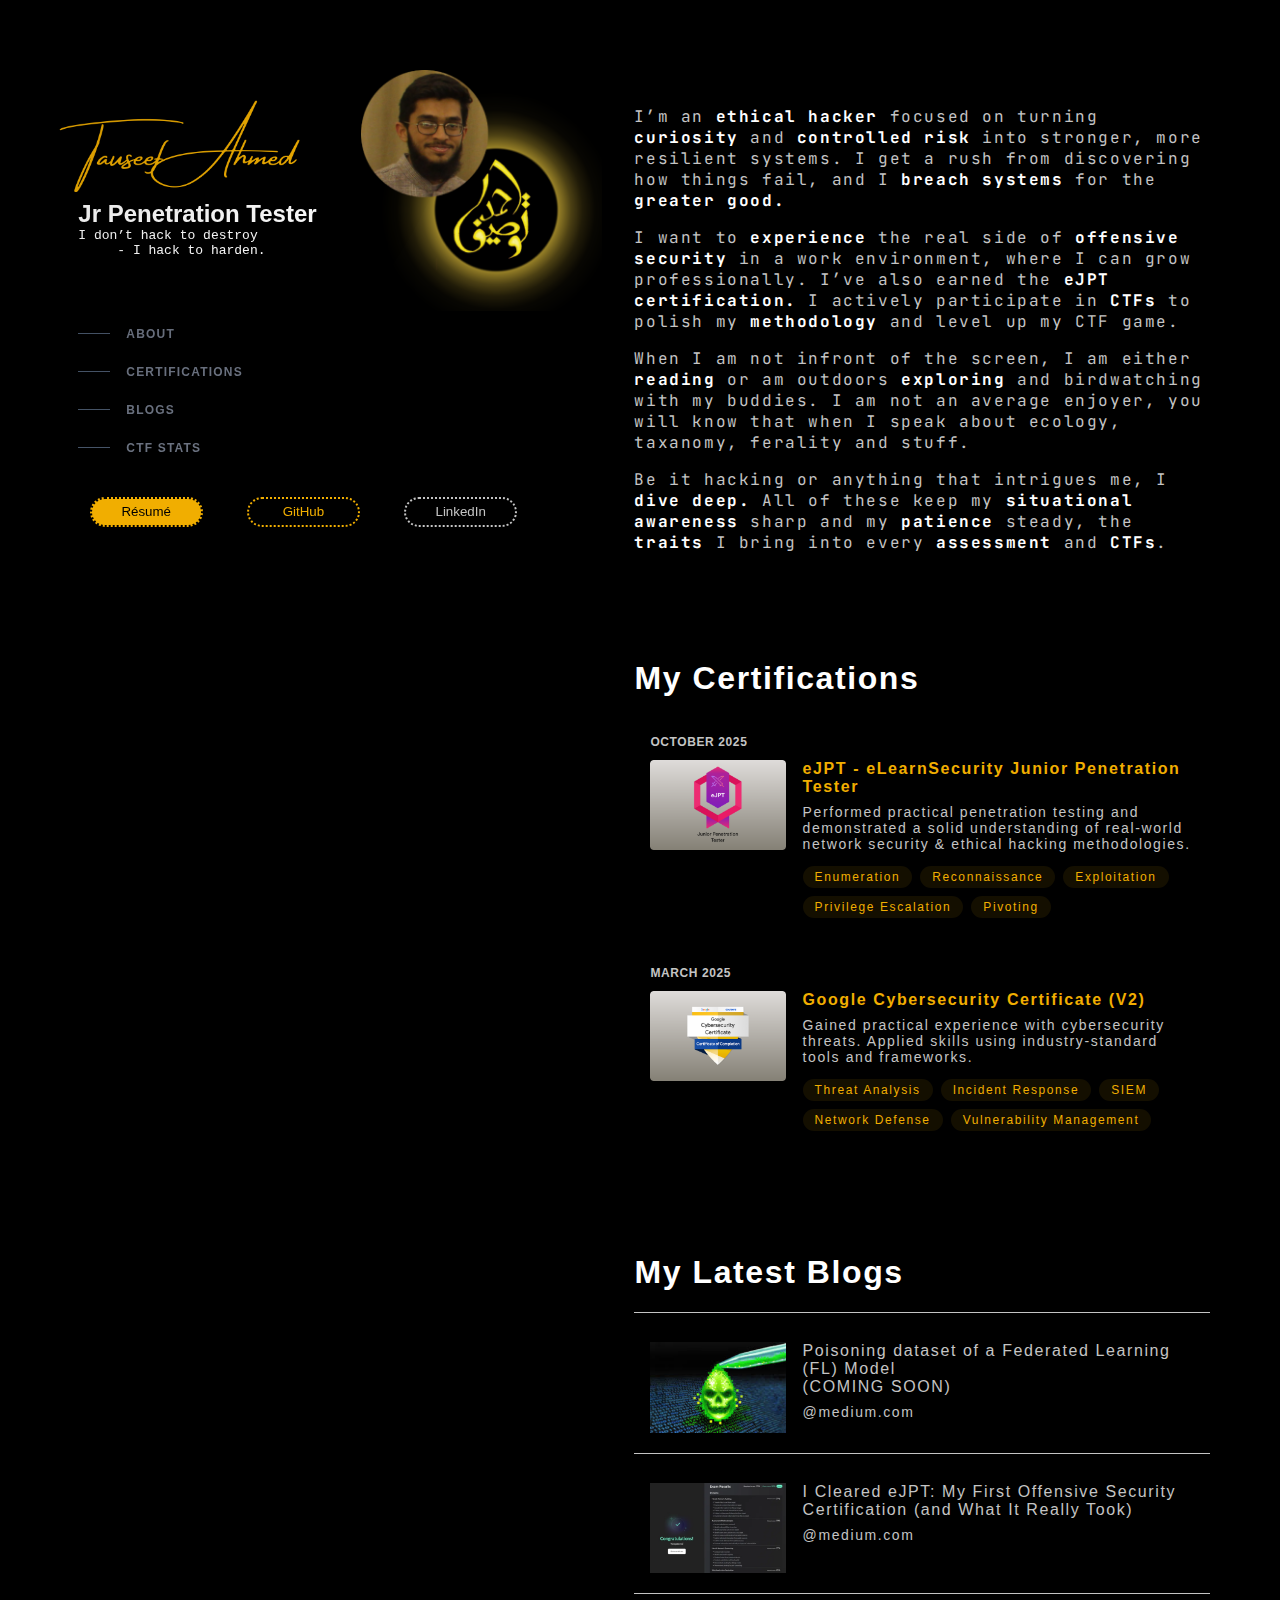
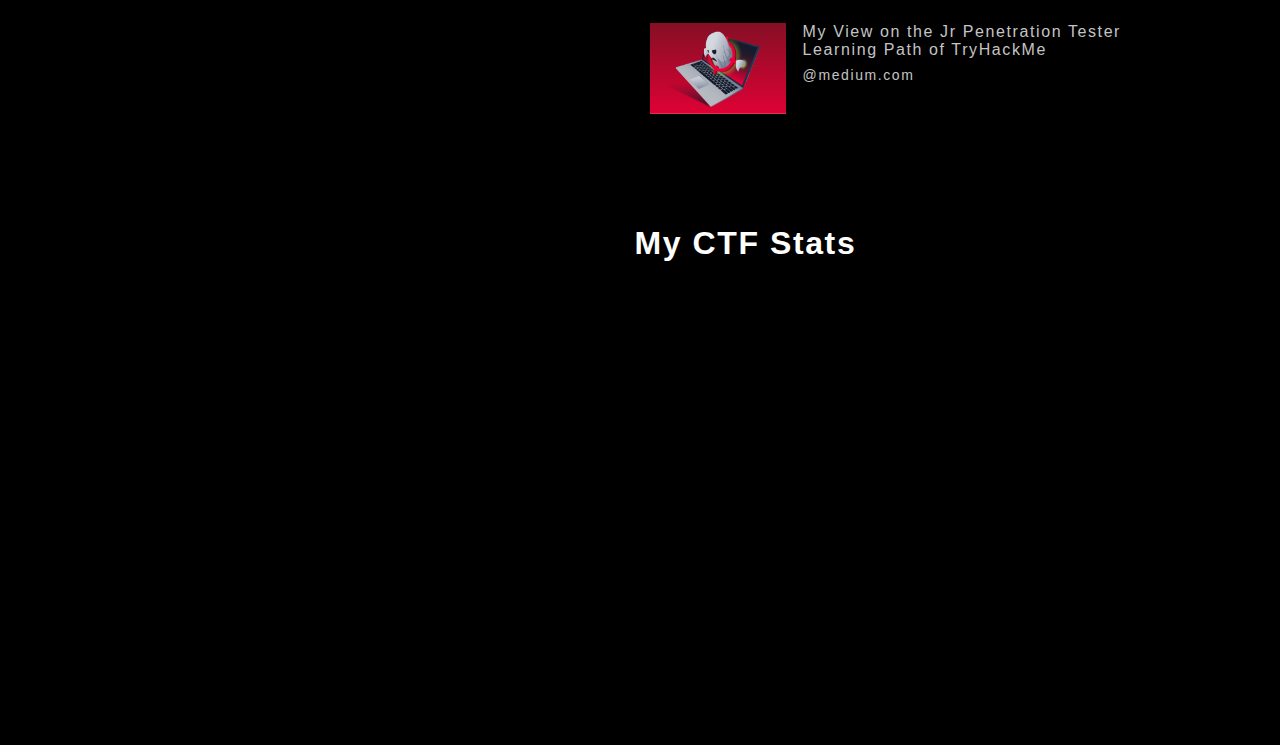
<file: index.html>
<!DOCTYPE html>
<html lang="en">
<head>
  <meta charset="UTF-8">
  <meta name="viewport" content="width=device-width, initial-scale=1.0">
  <link rel="icon" href="icon.png" type="image/png">   
  <title>Tauseef Ahmed</title>
  
  <link href="https://fonts.googleapis.com/css2?family=JetBrains+Mono:wght@400;500;700&display=swap" rel="stylesheet">
  <link rel="stylesheet" href="style.css">

</head>
<body>
  <div class="spotlight"></div>
  
<!------------------------------------------------------------------------------------------------------------------------>    
<!----------------------------------------------------LEFT-COLUMN--------------------------------------------------------->
<!------------------------------------------------------------------------------------------------------------------------>    
  <div class="fixed-left">
    <div class="flex">
      <div class="name-pos">
        <img class="name-pic" src="name.png">
        <h2 class="sub">Jr Penetration Tester</h2>
        <pre class="sub">I don’t hack to destroy 
     - I hack to harden.</pre>
      </div>
      <div class="cover">
        <img id="cover" src="cover.png">
      </div>
    </div>
    
    <nav class="nav">
      <ul>
        <li><a href="#about" class="nav-link"><span>About</span></a></li>
        <li><a href="#certs" class="nav-link"><span>Certifications</span></a></li>
        <li><a href="#blogs" class="nav-link"><span>Blogs</span></a></li>
        <li><a href="#ctfs" class="nav-link"><span>CTF Stats</span></a></li>
      </ul>
    </nav>
    <div class="buttons">
      <a href="Tauseef_Ahmed_Jr_Pentester_Resume.pdf" target="_blank" rel="noopener noreferrer">
        <button class="bt" id="bt-1">Résumé</button>
      </a>
      <a href="https://github.com/tsfahmd001" target="_blank" rel="noopener noreferrer">
        <button class="bt" id="bt-2">GitHub</button>
      </a>
      <a href="https://www.linkedin.com/in/tsfahmd01" target="_blank" rel="noopener noreferrer">
        <button class="bt" id="bt-3">LinkedIn</button>
      </a>
    </div>
  </div>

<!------------------------------------------------------------------------------------------------------------------------>    
<!----------------------------------------------------RIGHT-COLUMN-------------------------------------------------------->    
<!------------------------------------------------------------------------------------------------------------------------>    

  <div class="content">

<!------------------------------------------------------------------------------------------------------------------------>    
<!--------------------------------------------------------ABOUT----------------------------------------------------------->    
<!------------------------------------------------------------------------------------------------------------------------>    
    <section id="about" class="section">
      <p class="abt">
I’m an <span class="white">ethical hacker</span> focused on turning <span class="white">curiosity</span> and 
<span class="white">controlled risk</span> into stronger, more resilient systems.
I get a rush from discovering how things fail, and I 
<span class="white">breach systems</span> for the <span class="white">greater good.</span>
      </p><p class="abt">
I want to <span class="white">experience</span> the real side of <span class="white">offensive 
security</span> in a work environment, where I can grow 
professionally. I’ve also earned the <span class="white">eJPT certification.</span> 
I actively participate in <span class="white">CTFs</span> to polish my <span class="white">methodology</span>
and level up my CTF game.
       </p><p class="abt">
When I am not infront of the screen, I am either <span class="white">reading</span>
or am outdoors <span class="white">exploring</span> and birdwatching with my buddies.
I am not an average enjoyer, you will know that when I 
speak about ecology, taxanomy, ferality and stuff. 
      </p><p class="abt">
Be it hacking or anything that intrigues me, I <span class="white">dive deep.</span>
All of these keep my <span class="white">situational awareness</span> sharp and my 
<span class="white">patience</span> steady, the <span class="white">traits</span> I bring into every <span class="white">assessment</span>
and <span class="white">CTFs</span>. 
      </p>
    </section>
    
<!------------------------------------------------------------------------------------------------------------------------>    
<!--------------------------------------------------------CERTS----------------------------------------------------------->
<!------------------------------------------------------------------------------------------------------------------------>    
    <section id="certs" class="section">
      <h1>My Certifications</h1>
        <div class="card">
          <a href="https://certs.ine.com/dad414b8-3065-4095-adca-dd7bdaa94c5d#acc.7x91HAKL" target="_blank" rel="noopener noreferrer"><div class="highlight"></div></a>
          
          <header class="date">October 2025</header>
            <div class="flex" id="cert-flex">
              <div class="badge">
                <img src="badge-1.png">
              </div>
              <a href="https://certs.ine.com/dad414b8-3065-4095-adca-dd7bdaa94c5d#acc.7x91HAKL" target="_blank" rel="noopener noreferrer"><div class="details">
                <h3 class="cert-title">
                  
                    eJPT - eLearnSecurity Junior Penetration Tester
                  
                </h3>

                <p>
                 Performed practical penetration testing and demonstrated a solid understanding of real-world network security & ethical hacking methodologies.
                </p>

                <ul class="tags">
                  <li>Enumeration</li>
                  <li>Reconnaissance</li>
                  <li>Exploitation</li>
                  <li>Privilege Escalation</li>
                  <li>Pivoting</li>
                </ul>
              </div></a>
            </div>
        </div>
        
        <div class="card">
          <a href="https://www.coursera.org/account/accomplishments/specialization/YOYD5I4W8LFA" target="_blank" rel="noopener noreferrer"><div class="highlight"></div></a>
          
          <header class="date">March 2025</header>
            <div class="flex" id="cert-flex">
              <div class="badge">
                <img src="badge-2.png">
              </div>
              <a href="https://www.coursera.org/account/accomplishments/specialization/YOYD5I4W8LFA" target="_blank" rel="noopener noreferrer"><div class="details">
                <h3 class="cert-title">
        
                    Google Cybersecurity Certificate (V2)
              
                </h3>

                <p>
                Gained practical experience with cybersecurity threats. Applied skills using industry-standard tools and frameworks.
                </p>

                <ul class="tags">
                  <li>Threat Analysis</li>
                  <li>Incident Response</li>
                  <li>SIEM</li>
                  <li>Network Defense</li>
                  <li>Vulnerability Management</li>
                </ul>
              </div></a>
            </div>
        </div>
    </section>
    
<!------------------------------------------------------------------------------------------------------------------------>    
<!---------------------------------------------------------BLOGS---------------------------------------------------------->    
<!------------------------------------------------------------------------------------------------------------------------>    
    <section id="blogs" class="section">
      <h1>My Latest Blogs</h1>
      
      <div class="card-blog">          
        <div class="flex">
          <div class="badge-blog">
            <img src="blog-3.png" alt="Coming soon">
          </div>
          <div class="details">
            <h3 class="blog-title">
              <!-- <a href="" target="_blank" rel="noopener noreferrer"> -->
              <a href="#blogs">
                Poisoning dataset of a Federated Learning (FL) Model
                <br>
                (COMING SOON)
              </a>
            </h3>
            <p class="platform">
              <a href="https://medium.com/@tsfahmd01" target="_blank" rel="noopener noreferrer">@medium.com</a>
            </p>
          </div>
        </div>
      </div>
      
      <div class="card-blog">          
        <div class="flex">
          <div class="badge-blog">
            <img src="blog-2.png">
          </div>
          <div class="details">
            <h3 class="blog-title">
              <a href="https://medium.com/@tsfahmd01/i-cleared-ejpt-my-first-offensive-security-certification-and-what-it-really-took-dc6d7873cf5c" target="_blank" rel="noopener noreferrer">
                I Cleared eJPT: My First Offensive Security Certification (and What It Really Took)
              </a>
            </h3>
            <p class="platform">
              <a href="https://medium.com/@tsfahmd01" target="_blank" rel="noopener noreferrer">@medium.com</a>
            </p>
          </div>
        </div>
      </div>
      
      <div class="card-blog">          
        <div class="flex">
          <div class="badge-blog">
            <img src="blog-1.png">
          </div>
          <div class="details">
            <h3 class="blog-title">
              <a href="https://medium.com/@tsfahmd01/my-view-on-the-jr-penetration-tester-learning-path-of-tryhackme-803a3b7afbe8" target="_blank" rel="noopener noreferrer">
                My View on the Jr Penetration Tester Learning Path of TryHackMe
              </a>
            </h3>
            <p class="platform">
              <a href="https://medium.com/@tsfahmd01" target="_blank" rel="noopener noreferrer">@medium.com</a>
            </p>
          </div>
        </div>
      </div>
    </section>
    
<!------------------------------------------------------------------------------------------------------------------------>    
<!---------------------------------------------------------CTFS----------------------------------------------------------->
<!------------------------------------------------------------------------------------------------------------------------>    
    <section id="ctfs" class="section">
    
      <h1>My CTF Stats</h1>
      
      <iframe class="frame" src="https://tryhackme.com/api/v2/badges/public-profile?userPublicId=3724946" style='border:none;'></iframe>
      <p>
        <br>
        <br>
        <br>
        <br>
        <br>
        <br>
        <br>
        <br>
        <br>
        <br>
        <br>
        
      </p>
      

    </section>
  </div>
  
<!------------------------------------------------------------------------------------------------------------------------>    
<!-------------------------------------------------------SCRIPTS---------------------------------------------------------->
<!------------------------------------------------------------------------------------------------------------------------>    
  <script>
    const sections = document.querySelectorAll(".section");
    const navLinks = document.querySelectorAll(".nav-link");

    window.addEventListener("scroll", () => {
      let current = "";

      sections.forEach(section => {
        const sectionTop = section.offsetTop - 120; // adjust for fixed nav height
        const sectionHeight = section.clientHeight;
        if (scrollY >= sectionTop && scrollY < sectionTop + sectionHeight) {
          current = section.getAttribute("id");
        }
      });

      navLinks.forEach(link => {
        link.classList.remove("active");
        if (link.getAttribute("href") === "#" + current) {
          link.classList.add("active");
        }
      });
    });
  </script>
  <!--<script>
    const spotlight = document.querySelector('.spotlight');

    document.addEventListener('mousemove', (e) => {
      const x = e.clientX;
      const y = e.clientY;

      // Update the background gradient position
      spotlight.style.background = `
        radial-gradient(
          600px circle at ${x}px ${y}px,
          rgba(109, 178, 216, 0.15),
          transparent 80%
        )
      `;
    });
  </script> -->
</body>
</html>
</file>
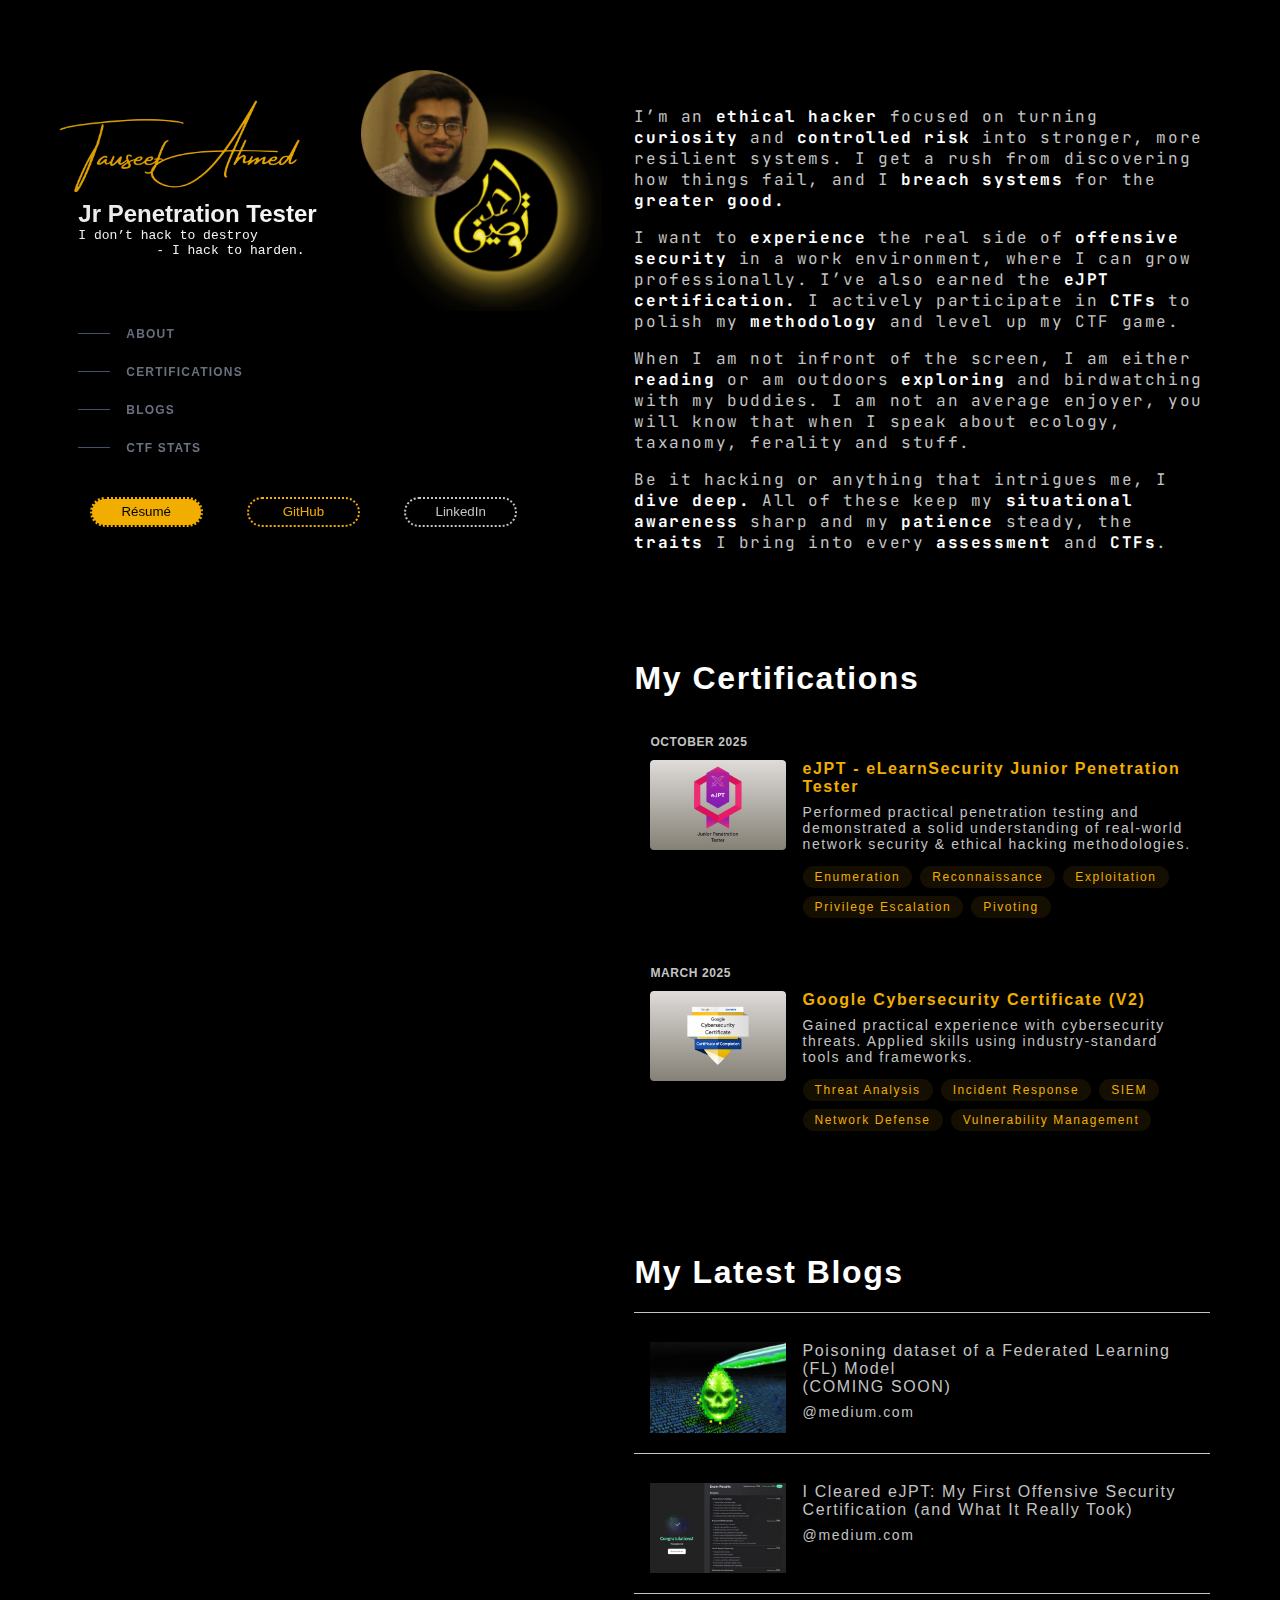
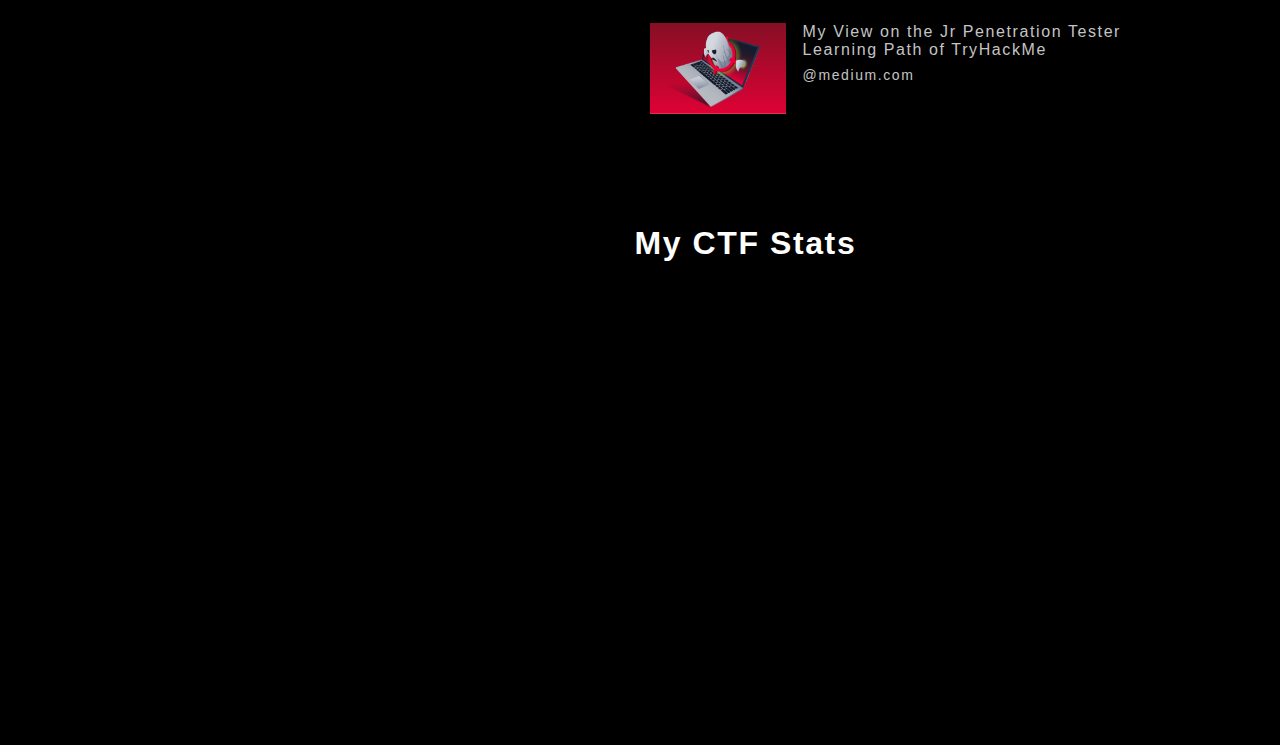
<file: idx.html>
<!DOCTYPE html>
<html lang="en">
<head>
  <meta charset="UTF-8">
  <meta name="viewport" content="width=device-width, initial-scale=1.0">
  <link rel="icon" href="icon.png" type="image/png">   
  <title>Tauseef Ahmed</title>
  
  <link href="https://fonts.googleapis.com/css2?family=JetBrains+Mono:wght@400;500;700&display=swap" rel="stylesheet">
  <link rel="stylesheet" href="style.css">

</head>
<body>
  <div class="spotlight"></div>
  
<!------------------------------------------------------------------------------------------------------------------------>    
<!----------------------------------------------------LEFT-COLUMN--------------------------------------------------------->
<!------------------------------------------------------------------------------------------------------------------------>    
  <div class="fixed-left">
    <div class="flex">
      <div class="name-pos">
        <img class="name-pic" src="name.png">
        <h2 class="sub">Jr Penetration Tester</h2>
        <pre class="sub">I don’t hack to destroy 
          - I hack to harden.</pre>
      </div>
      <div class="cover">
        <img id="cover" src="cover.png">
      </div>
    </div>
    
    <nav class="nav">
      <ul>
        <li><a href="#about" class="nav-link"><span>About</span></a></li>
        <li><a href="#certs" class="nav-link"><span>Certifications</span></a></li>
        <li><a href="#blogs" class="nav-link"><span>Blogs</span></a></li>
        <li><a href="#ctfs" class="nav-link"><span>CTF Stats</span></a></li>
      </ul>
    </nav>
    <div class="buttons">
      <a href="Tauseef_Ahmed_Jr_Pentester_Resume.pdf" target="_blank" rel="noopener noreferrer">
        <button class="bt" id="bt-1">Résumé</button>
      </a>
      <a href="https://github.com/tsfahmd001" target="_blank" rel="noopener noreferrer">
        <button class="bt" id="bt-2">GitHub</button>
      </a>
      <a href="https://www.linkedin.com/in/tsfahmd01" target="_blank" rel="noopener noreferrer">
        <button class="bt" id="bt-3">LinkedIn</button>
      </a>
    </div>
  </div>

<!------------------------------------------------------------------------------------------------------------------------>    
<!----------------------------------------------------RIGHT-COLUMN-------------------------------------------------------->    
<!------------------------------------------------------------------------------------------------------------------------>    

  <div class="content">

<!------------------------------------------------------------------------------------------------------------------------>    
<!--------------------------------------------------------ABOUT----------------------------------------------------------->    
<!------------------------------------------------------------------------------------------------------------------------>    
    <section id="about" class="section">
      <p class="abt">
I’m an <span class="white">ethical hacker</span> focused on turning <span class="white">curiosity</span> and 
<span class="white">controlled risk</span> into stronger, more resilient systems.
I get a rush from discovering how things fail, and I 
<span class="white">breach systems</span> for the <span class="white">greater good.</span>
      </p><p class="abt">
I want to <span class="white">experience</span> the real side of <span class="white">offensive 
security</span> in a work environment, where I can grow 
professionally. I’ve also earned the <span class="white">eJPT certification.</span> 
I actively participate in <span class="white">CTFs</span> to polish my <span class="white">methodology</span>
and level up my CTF game.
       </p><p class="abt">
When I am not infront of the screen, I am either <span class="white">reading</span>
or am outdoors <span class="white">exploring</span> and birdwatching with my buddies.
I am not an average enjoyer, you will know that when I 
speak about ecology, taxanomy, ferality and stuff. 
      </p><p class="abt">
Be it hacking or anything that intrigues me, I <span class="white">dive deep.</span>
All of these keep my <span class="white">situational awareness</span> sharp and my 
<span class="white">patience</span> steady, the <span class="white">traits</span> I bring into every <span class="white">assessment</span>
and <span class="white">CTFs</span>. 
      </p>
    </section>
    
<!------------------------------------------------------------------------------------------------------------------------>    
<!--------------------------------------------------------CERTS----------------------------------------------------------->
<!------------------------------------------------------------------------------------------------------------------------>    
    <section id="certs" class="section">
      <h1>My Certifications</h1>
        <div class="card">
          <a href="https://certs.ine.com/dad414b8-3065-4095-adca-dd7bdaa94c5d#acc.7x91HAKL" target="_blank" rel="noopener noreferrer"><div class="highlight"></div></a>
          
          <header class="date">October 2025</header>
            <div class="flex">
              <div class="badge">
                <img src="badge-1.png">
              </div>
              <a href="https://certs.ine.com/dad414b8-3065-4095-adca-dd7bdaa94c5d#acc.7x91HAKL" target="_blank" rel="noopener noreferrer"><div class="details">
                <h3 class="cert-title">
                  
                    eJPT - eLearnSecurity Junior Penetration Tester
                  
                </h3>

                <p>
                 Performed practical penetration testing and demonstrated a solid understanding of real-world network security & ethical hacking methodologies.
                </p>

                <ul class="tags">
                  <li>Enumeration</li>
                  <li>Reconnaissance</li>
                  <li>Exploitation</li>
                  <li>Privilege Escalation</li>
                  <li>Pivoting</li>
                </ul>
              </div></a>
            </div>
        </div>
        
        <div class="card">
          <a href="https://www.coursera.org/account/accomplishments/specialization/YOYD5I4W8LFA" target="_blank" rel="noopener noreferrer"><div class="highlight"></div></a>
          
          <header class="date">March 2025</header>
            <div class="flex">
              <div class="badge">
                <img src="badge-2.png">
              </div>
              <a href="https://www.coursera.org/account/accomplishments/specialization/YOYD5I4W8LFA" target="_blank" rel="noopener noreferrer"><div class="details">
                <h3 class="cert-title">
        
                    Google Cybersecurity Certificate (V2)
              
                </h3>

                <p>
                Gained practical experience with cybersecurity threats. Applied skills using industry-standard tools and frameworks.
                </p>

                <ul class="tags">
                  <li>Threat Analysis</li>
                  <li>Incident Response</li>
                  <li>SIEM</li>
                  <li>Network Defense</li>
                  <li>Vulnerability Management</li>
                </ul>
              </div></a>
            </div>
        </div>
    </section>
    
<!------------------------------------------------------------------------------------------------------------------------>    
<!---------------------------------------------------------BLOGS---------------------------------------------------------->    
<!------------------------------------------------------------------------------------------------------------------------>    
    <section id="blogs" class="section">
      <h1>My Latest Blogs</h1>
      
      <div class="card-blog">          
        <div class="flex">
          <div class="badge">
            <img src="blog-3.png" alt="Coming soon">
          </div>
          <div class="details">
            <h3 class="blog-title">
              <!-- <a href="" target="_blank" rel="noopener noreferrer"> -->
              <a href="#blogs">
                Poisoning dataset of a Federated Learning (FL) Model
                <br>
                (COMING SOON)
              </a>
            </h3>
            <p class="platform">
              <a href="https://medium.com/@tsfahmd01" target="_blank" rel="noopener noreferrer">@medium.com</a>
            </p>
          </div>
        </div>
      </div>
      
      <div class="card-blog">          
        <div class="flex">
          <div class="badge">
            <img src="blog-2.png">
          </div>
          <div class="details">
            <h3 class="blog-title">
              <a href="https://medium.com/@tsfahmd01/i-cleared-ejpt-my-first-offensive-security-certification-and-what-it-really-took-dc6d7873cf5c" target="_blank" rel="noopener noreferrer">
                I Cleared eJPT: My First Offensive Security Certification (and What It Really Took)
              </a>
            </h3>
            <p class="platform">
              <a href="https://medium.com/@tsfahmd01" target="_blank" rel="noopener noreferrer">@medium.com</a>
            </p>
          </div>
        </div>
      </div>
      
      <div class="card-blog">          
        <div class="flex">
          <div class="badge">
            <img src="blog-1.png">
          </div>
          <div class="details">
            <h3 class="blog-title">
              <a href="https://medium.com/@tsfahmd01/my-view-on-the-jr-penetration-tester-learning-path-of-tryhackme-803a3b7afbe8" target="_blank" rel="noopener noreferrer">
                My View on the Jr Penetration Tester Learning Path of TryHackMe
              </a>
            </h3>
            <p class="platform">
              <a href="https://medium.com/@tsfahmd01" target="_blank" rel="noopener noreferrer">@medium.com</a>
            </p>
          </div>
        </div>
      </div>
    </section>
    
<!------------------------------------------------------------------------------------------------------------------------>    
<!---------------------------------------------------------CTFS----------------------------------------------------------->
<!------------------------------------------------------------------------------------------------------------------------>    
    <section id="ctfs" class="section">
    
      <h1>My CTF Stats</h1>
      
      <iframe class="frame" src="https://tryhackme.com/api/v2/badges/public-profile?userPublicId=3724946" style='border:none;'></iframe>
      <p>
        <br>
        <br>
        <br>
        <br>
        <br>
        <br>
        <br>
        <br>
        <br>
        <br>
        <br>
        
      </p>
      

    </section>
  </div>
  
<!------------------------------------------------------------------------------------------------------------------------>    
<!-------------------------------------------------------SCRIPTS---------------------------------------------------------->
<!------------------------------------------------------------------------------------------------------------------------>    
  <script>
    const sections = document.querySelectorAll(".section");
    const navLinks = document.querySelectorAll(".nav-link");

    window.addEventListener("scroll", () => {
      let current = "";

      sections.forEach(section => {
        const sectionTop = section.offsetTop - 120; // adjust for fixed nav height
        const sectionHeight = section.clientHeight;
        if (scrollY >= sectionTop && scrollY < sectionTop + sectionHeight) {
          current = section.getAttribute("id");
        }
      });

      navLinks.forEach(link => {
        link.classList.remove("active");
        if (link.getAttribute("href") === "#" + current) {
          link.classList.add("active");
        }
      });
    });
  </script>
  <script>
    const spotlight = document.querySelector('.spotlight');

    document.addEventListener('mousemove', (e) => {
      const x = e.clientX;
      const y = e.clientY;

      // Update the background gradient position
      spotlight.style.background = `
        radial-gradient(
          600px circle at ${x}px ${y}px,
          rgba(109, 178, 216, 0.15),
          transparent 80%
        )
      `;
    });
  </script>
</body>
</html>
</file>
<file: style.css>
body {
  background-color: #000000;
  margin: 0;
  font-family: Arial, sans-serif;
}

/* Spotlight overlay */
.spotlight {
  position: fixed;
  top: 0;
  left: 0;
  width: 100%;
  height: 100%;
  pointer-events: none;   /* doesn’t block clicks */
  z-index: 99;
  background: radial-gradient(
    600px circle at 0 0,
    rgba(0, 0, 0, 0.15),
    transparent 80%
  );
  transition: background 0.3s ease;
}

/* ===== Desktop layout ===== */
.fixed-left {
  margin-top: 45px;
  margin-left: 45px;
  position: fixed;
  width: 45%;
  height: calc(100vh - 40px);
  background-color: transparent;
  padding: 5px;
  box-sizing: border-box;
  overflow-y: auto;
  overflow-x: hidden;
}

.content {
  margin-left: 48%; /* space for fixed sidebar */
  padding: 20px;
  box-sizing: border-box;
}

.name-pos {
  width: 50%;
  padding-top: 50px;
}

.sub {
  padding-left: 10%;
  margin-top: 0;
  margin-bottom: 0;
}

.name-pic {
  max-width: 90%;
  height: auto;
}

.cover {
  padding-top: 20px;
  width: 50%;
}

#cover {
  max-width: 85%;
  height: auto;
  padding-left: 10%;
}

.flex {
  display: flex;
}

.nav ul {
  list-style: none;
  padding-left: 5%;
  margin: 0;
}

.nav-link {
  display: flex;
  align-items: center;
  text-decoration: none;
  color: #6b7280; /* slate-500 */
  font-size: 0.75rem;
  font-weight: bold;
  letter-spacing: 0.1em;
  text-transform: uppercase;
  padding: 12px 0;
  transition: color 0.3s ease;
}

.nav-link::before {
  content: "";
  display: inline-block;
  width: 2rem;      /* same as w-8 */
  height: 1px; 
  background: #475569; /* slate-600 */
  margin-right: 1rem;
  transition: all 0.3s ease;
}

.nav-link:hover,
.nav-link:focus {
  color: #e2e8f0; /* slate-200 */
}

.nav-link:hover::before,
.nav-link:focus::before {
  width: 4rem;      /* same as w-16 */
  background: #e2e8f0; /* lighter line */
}

.nav-link.active {
  color: #e2e8f0;
}

.nav-link.active::before {
  width: 4rem;
  background: #e2e8f0;
}

.bt {
  margin-top: 30px;
  margin-left: 7%;
  border-style: dotted;
  border-radius: 15px;
  width: 20%;
  height: 30px;
  cursor: pointer;
  transition: all 0.2s ease;
}

.bt:hover {
  transform: scale(1.15);
}

.buttons a {
  text-decoration: none;
}

#bt-1 {
  background: #f1ae00;
  border-color: #000000;
}

#bt-2 {
  background: #000000;
  color: #f1ae00;
  border-color: #f1ae00;
}

#bt-3 {
  background: #000000;
  color: #c4c4c4;
  border-color: #c4c4c4;
}

.section {
  padding-top: 70px;
  padding-right: 50px;
  letter-spacing: 0.1em;
}

.abt {
  font-family: 'JetBrains Mono', monospace;
  color: #C4C4C4;
  font-size: 100%;
}

.card {
  position: relative;
  display: grid;
  grid-template-columns: 1fr;
  padding: 1rem;
  transition: all 0.3s ease;
}

.card-blog {
  position: relative;
  display: grid;
  grid-template-columns: 1fr;
  padding: 1rem;

  border-top: 1px;
  border-top-style: solid;
  border-color: #c4c4c4;
  padding-top: 5%;
}

.card-proj {
  position: relative;
  display: grid;
  grid-template-columns: 1fr;
  padding: 1rem;
  transition: all 0.3s ease;
}


.highlight {
  position: absolute;
  inset: -0.75rem;
  background: rgba(30, 41, 59, 0);
  border-radius: 0.5rem;
  z-index: 0;
  transition: background 0.3s ease, box-shadow 0.3s ease;
}

.card:hover .highlight {
  background: rgba(30, 41, 59, 0.5);
  box-shadow:
    inset 0 1px 0 rgba(148, 163, 184, 0.1),
    0 8px 16px rgba(0, 0, 0, 0.2);
}

.highlight-proj {
  position: absolute;
  inset: -0.75rem;
  background: rgba(10, 20, 30, 0.2);
  border-radius: 0.5rem;
  z-index: 0;
  transition: background 0.3s ease, box-shadow 0.3s ease;
}

.card-proj:hover .highlight-proj {
  background: rgba(40, 60, 80, 0.3);
  box-shadow:
    inset 0 1px 0 rgba(148, 163, 184, 0.1),
    0 8px 16px rgba(0, 0, 0, 0.2);
}

p, h1, h2, h3, pre {
  color: #ffffff;
}

/* --- Date text --- */
.date {
  font-size: 0.75rem;
  text-transform: uppercase;
  color: #c4c4c4; /* slate-500 */
  font-weight: 600;
  letter-spacing: 0.05em;
  margin-bottom: 2%;
}

.badge {
  flex: 0 0 25%; /* 20% of container width */
  margin-right: 3%;
}

.badge-blog {
  flex: 0 0 25%; /* 20% of container width */
  margin-right: 3%;
}

.badge img {
  width: 100%;
  height: auto;
  object-fit: contain;
}

.badge-blog img {
  width: 100%;
  height: auto;
  object-fit: contain;
}

/* --- Title and link --- */
.details {
  z-index: 1;
}
.cert-title {
  font-size: 1rem;
  margin: 0;
  color: #f1ae00;
}

.proj-title {
  font-size: 1rem;
  margin: 0;
  color: #c4c4c4;
}

.details a {
  color: inherit;
  text-decoration: none;
  font-weight: 500;
  transition: color 0.3s ease;
}

.card a {
  color: inherit;             /* inherit text color */
  text-decoration: none;      /* remove underline */
}

.card-proj a {
  color: inherit;             /* inherit text color */
  text-decoration: none;      /* remove underline */
}

/* --- Description --- */
.details p {
  margin-top: 0.5rem;
  font-size: 0.875rem;
  color: #c4c4c4;
}

/* --- Tech tags --- */
.tags {
  display: flex;
  flex-wrap: wrap;
  margin-top: 0.75rem;
  gap: 0.5rem;
  padding: 0;
  list-style: none;
}

.tags li {
  background: rgba(200, 150, 0, 0.1);
  color: #f1ae00;
  font-size: 0.75rem;
  padding: 0.25rem 0.75rem;
  border-radius: 9999px;
  font-weight: 500;
}

.blog-title {
  font-size: 1rem;
  margin: 0;
  color: #c4c4c4;
}

.blog-title a:hover {
  color: #f1ae00; 
}

.platform a:hover {
  text-decoration: underline;
}

.white {
  font-weight: bold;
  color: #ffffff;
}

.frame {
  width: 100%;
  margin-top: 5%;
  margin-bottom: 5%;
}

/* ===== Mobile layout ===== */
@media (max-width: 800px) {
  .fixed-left {
    position: static;      
    top: 0;
    left: 0;
    width: 95%;
    height: auto;
    margin: 2%;
    overflow-x: hidden;
  }
  
  .name-pos {
    margin-left: 0;
    margin-top: 0;
  } 
  
  .name-pic {
    max-width: 70%;
    height: auto;
  }
  
  .name-pos h2 {
    font-size: 14px;
  }
  
  pre {
    font-size: 90%;
  }

  
  .abt {
    font-size: 12px;
  }
  
  .sub {
    z-index: 1;
  }
  
  .name-pos {
    z-index: 1;
  }
  
  #cover {
    z-index: 0;
  }

  .content {
    margin-left: 5%;          /* remove sidebar space */
    margin-right: 5%;
    padding: 16px;
  }
  
  .nav {
    display: none;
  }
  
  .bt {
    margin-top: 1px;
  }
  
  .section {
    padding-top: 0;
    padding-right: 3%;
    margin-bottom: 30%;
  }
  
  #cert-flex {
    flex-direction: column;   /* stack vertically */
    text-align: center;
  }
  
  .details {
    text-align: left;
  }
  
  .badge img {
    width: 80%;               /* make badge smaller on mobile */
    margin: 0 auto 1rem;      /* center image with spacing */
  }
  
  .badge-blog img {
    width: 100%;               /* make badge smaller on mobile */
  }
  
  .frame {
    width: 100%;
    margin-left: 0;
    margin-right: 0;
  }
}
</file>
